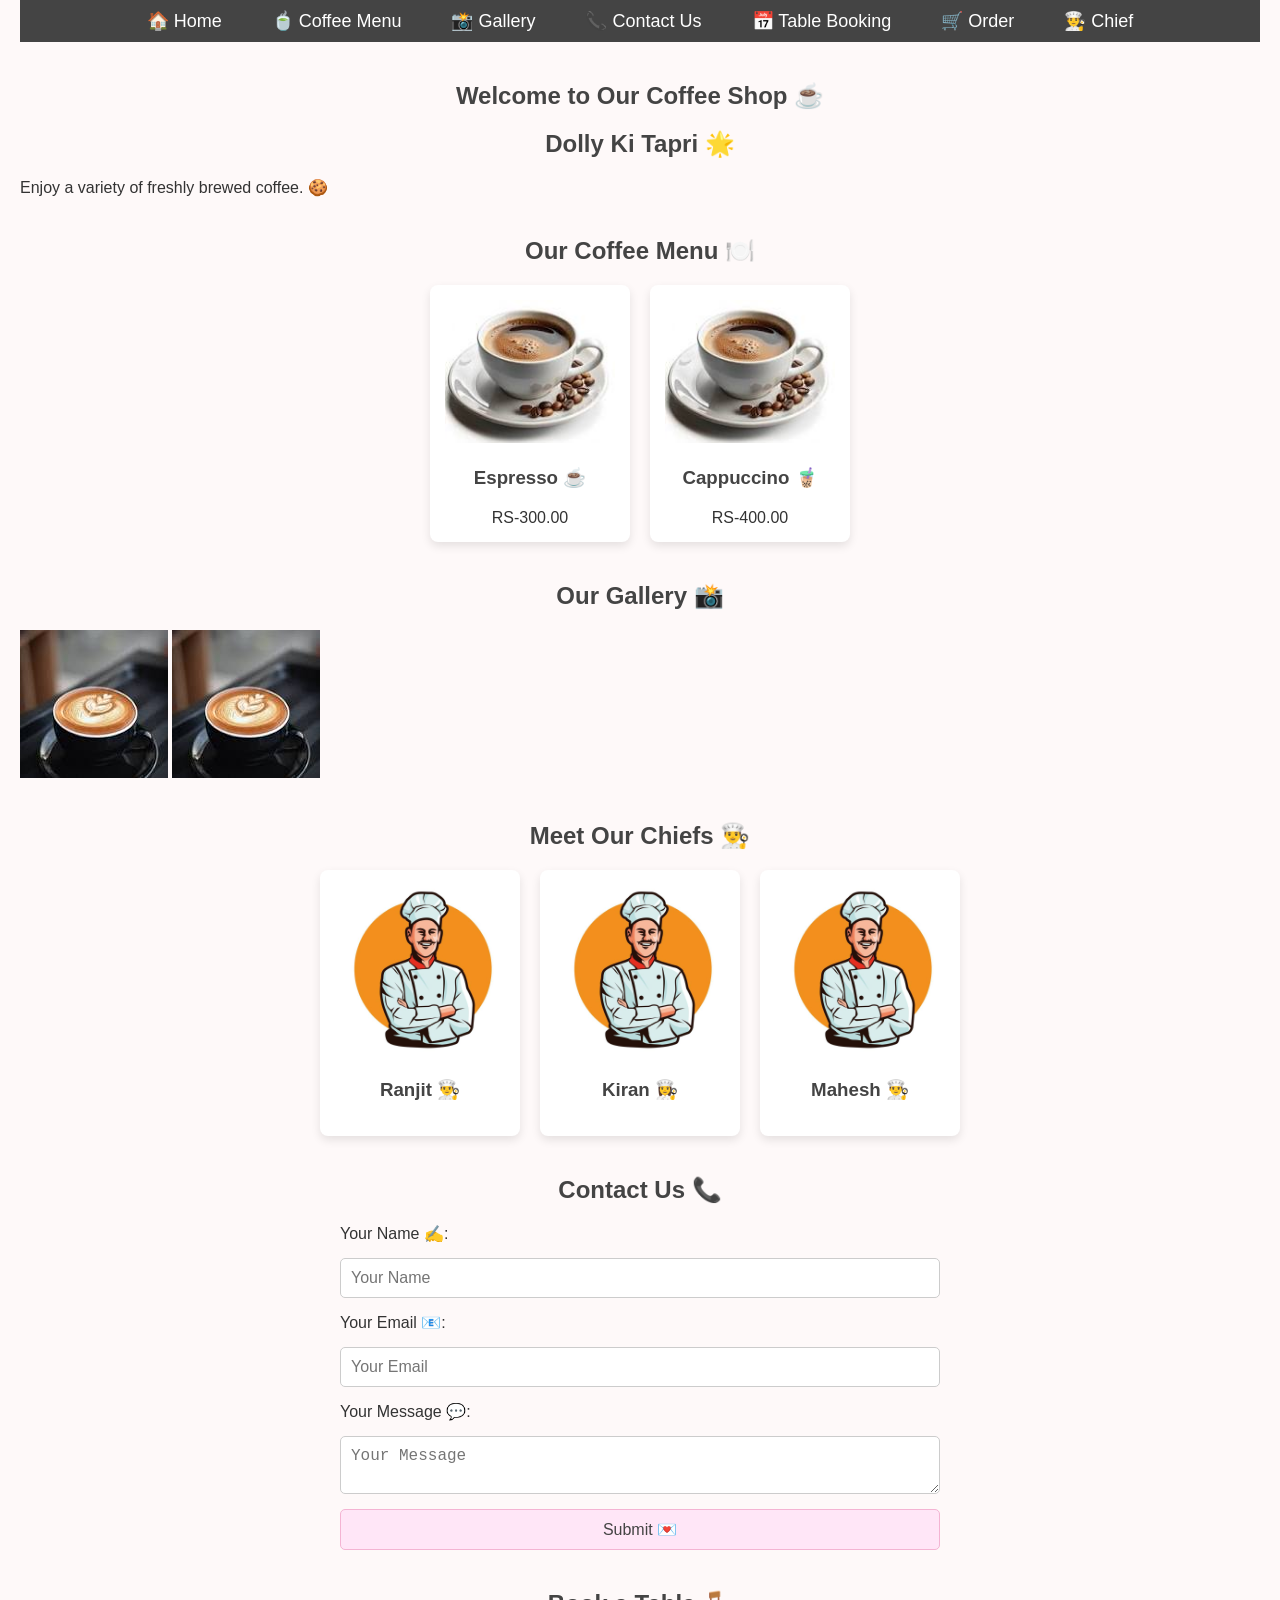
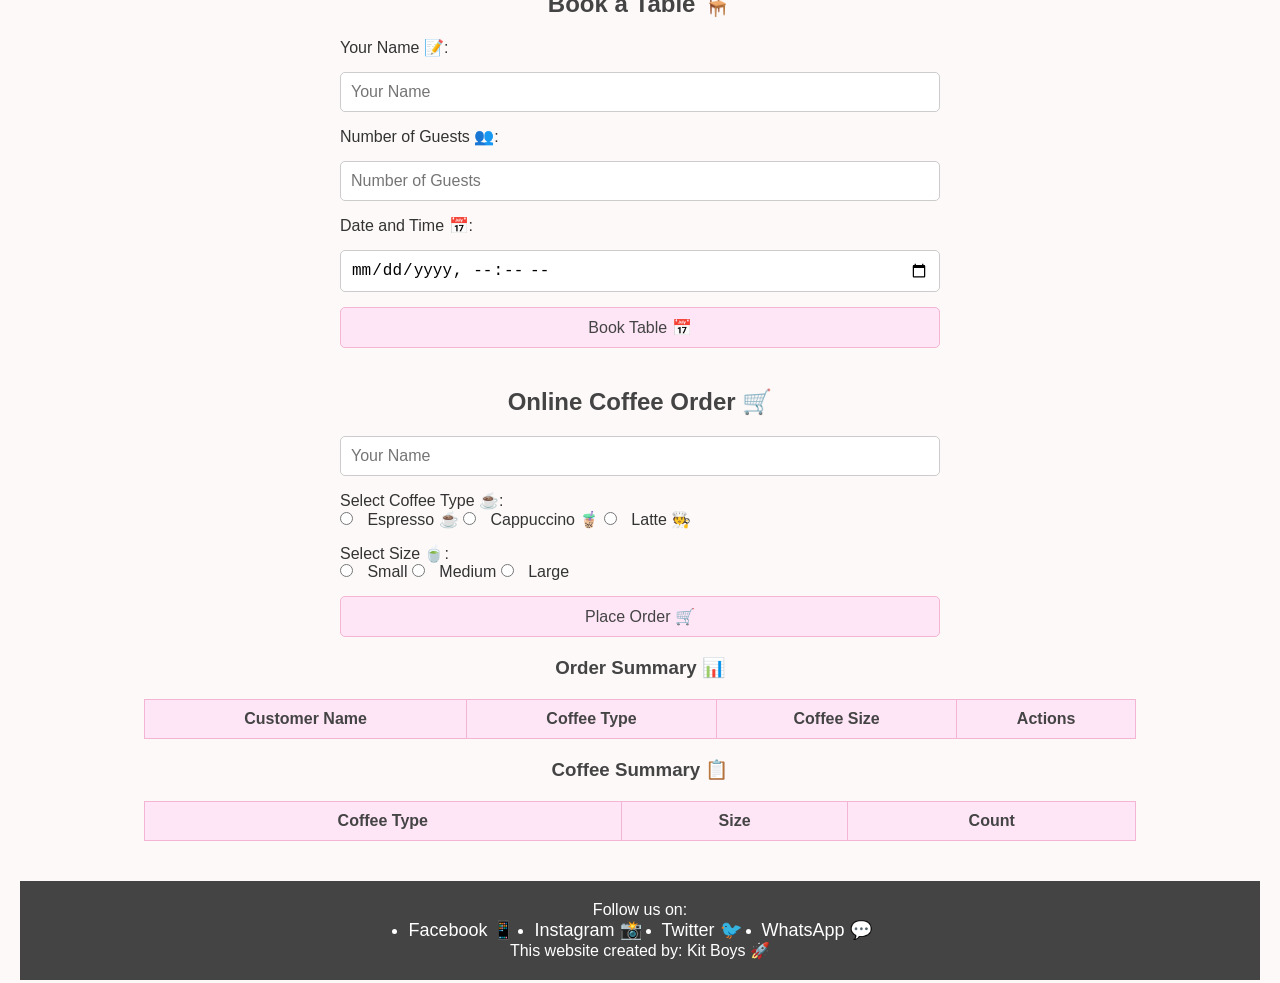
<file: index.html>
<!DOCTYPE html>
<html lang="en">
<head>
  <meta charset="UTF-8">
  <meta name="viewport" content="width=device-width, initial-scale=1.0">
  <title>Coffee Management System ☕</title>
  <link rel="stylesheet" href="cstyle.css">
</head>
<body>
  <!-- Navigation Section -->
  <header>
    <nav>
      <ul>
        <li><a href="#home">🏠 Home</a></li>
        <li><a href="#coffee">🍵 Coffee Menu</a></li>
        <li><a href="#gallery">📸 Gallery</a></li>
        <li><a href="#contact">📞 Contact Us</a></li>
        <li><a href="#booking">📅 Table Booking</a></li>
        <li><a href="#order-section">🛒 Order</a></li> 
        <li><a href="#chief">👨‍🍳 Chief</a></li>
      </ul>
    </nav>
  </header>

  <!-- Home Section -->
  <section id="home">
    <h1>Welcome to Our Coffee Shop ☕</h1>
    <h2>Dolly Ki Tapri 🌟</h2>
    <p>Enjoy a variety of freshly brewed coffee. 🍪</p>
  </section>

  <!-- Coffee Menu Section -->
  <section id="coffee">
    <h2>Our Coffee Menu 🍽️</h2>
    <div class="menu-card">
      <div class="item">
        <img src="coffee2.jfif" alt="Espresso">
        <h3>Espresso ☕</h3>
        <p>RS-300.00</p>
      </div>
      <div class="item">
        <img src="coffee2.jfif" alt="Cappuccino">
        <h3>Cappuccino 🧋</h3>
        <p>RS-400.00</p>
      </div>
    </div>
  </section>

  <!-- Gallery Section -->
  <section id="gallery">
    <h2>Our Gallery 📸</h2>
    <div class="gallery">
      <img src="coffee1.jfif" alt="Coffee Image 1">
      <img src="coffee1.jfif" alt="Coffee Image 2">
    </div>
  </section>

  <!-- Chief Section -->
  <section id="chief">
    <h2>Meet Our Chiefs 👨‍🍳</h2>
    <div class="menu-card">
      <div class="item">
        <img src="chief.jpg" alt="Chief Ranjit">
        <h3>Ranjit 👨‍🍳</h3>
      </div>
      <div class="item">
        <img src="chief.jpg" alt="Chief Kiran">
        <h3>Kiran 👩‍🍳</h3>
      </div>
      <div class="item">
        <img src="chief.jpg" alt="Chief Mahesh">
        <h3>Mahesh 👨‍🍳</h3>
      </div>
    </div>
  </section>

  <!-- Contact Us Section -->
  <section id="contact">
    <h2>Contact Us 📞</h2>
    <form id="contact-form">
      <label for="name">Your Name ✍️:</label>
      <input type="text" id="name" name="name" placeholder="Your Name" required>

      <label for="email">Your Email 📧:</label>
      <input type="email" id="email" name="email" placeholder="Your Email" required>

      <label for="message">Your Message 💬:</label>
      <textarea id="message" name="message" placeholder="Your Message" required></textarea>

      <button type="submit">Submit 💌</button>
    </form>
  </section>

  <!-- Table Booking Section -->
  <section id="booking">
    <h2>Book a Table 🪑</h2>
    <form id="booking-form" action="result.html">
      <label for="booking-name">Your Name 📝:</label>
      <input type="text" id="booking-name" name="name" placeholder="Your Name" required>

      <label for="guests">Number of Guests 👥:</label>
      <input type="number" id="guests" name="guests" placeholder="Number of Guests" required>

      <label for="datetime">Date and Time 📅:</label>
      <input type="datetime-local" id="datetime" name="datetime" required>

      <button type="submit">Book Table 📅</button>
    </form>
  </section>

  <!-- Order Section -->
  <section id="order-section">
    <h2>Online Coffee Order 🛒</h2>
    <form id="order-form">
      <input type="text" id="customer-name" placeholder="Your Name" required>

      <div class="coffee-selection">
        <p>Select Coffee Type ☕:</p>
        <label><input type="radio" name="coffee-type" value="Espresso" required> Espresso ☕</label>
        <label><input type="radio" name="coffee-type" value="Cappuccino" required> Cappuccino 🧋</label>
        <label><input type="radio" name="coffee-type" value="Latte" required> Latte 🧑‍🍳</label>
      </div>

      <div class="size-selection">
        <p>Select Size 🍵:</p>
        <label><input type="radio" name="coffee-size" value="Small" required> Small</label>
        <label><input type="radio" name="coffee-size" value="Medium" required> Medium</label>
        <label><input type="radio" name="coffee-size" value="Large" required> Large</label>
      </div>

      <button type="submit">Place Order 🛒</button>
    </form>

    <h3>Order Summary 📊</h3>
    <div class="order">
    <table id="order-table">
      <thead>
        <tr>
          <th>Customer Name</th>
          <th>Coffee Type</th>
          <th>Coffee Size</th>
          <th>Actions</th>
        </tr>
      </thead>
      <tbody></tbody>
    </table>
  </div>
  
    <h3>Coffee Summary 📋</h3>
    <div class="summary">
          <table id="orderSummary">
      <thead>
        <tr>
          <th>Coffee Type</th>
          <th>Size</th>
          <th>Count</th>
        </tr>
      </thead>
      <tbody></tbody>
    </table>
  </div>
  </section>

  <!-- Footer Section -->
  <footer>
    <p>Follow us on:</p>
    <ul>
      <li><a href="#">Facebook 📱</a></li>
      <li><a href="#">Instagram 📸</a></li>
      <li><a href="#">Twitter 🐦</a></li>
      <li><a href="#">WhatsApp 💬</a></li>
    </ul>
    <p>This website created by: Kit Boys 🚀</p>
  </footer>

  <script src="cjavascript.js"></script>
</body>
</html>
</file>
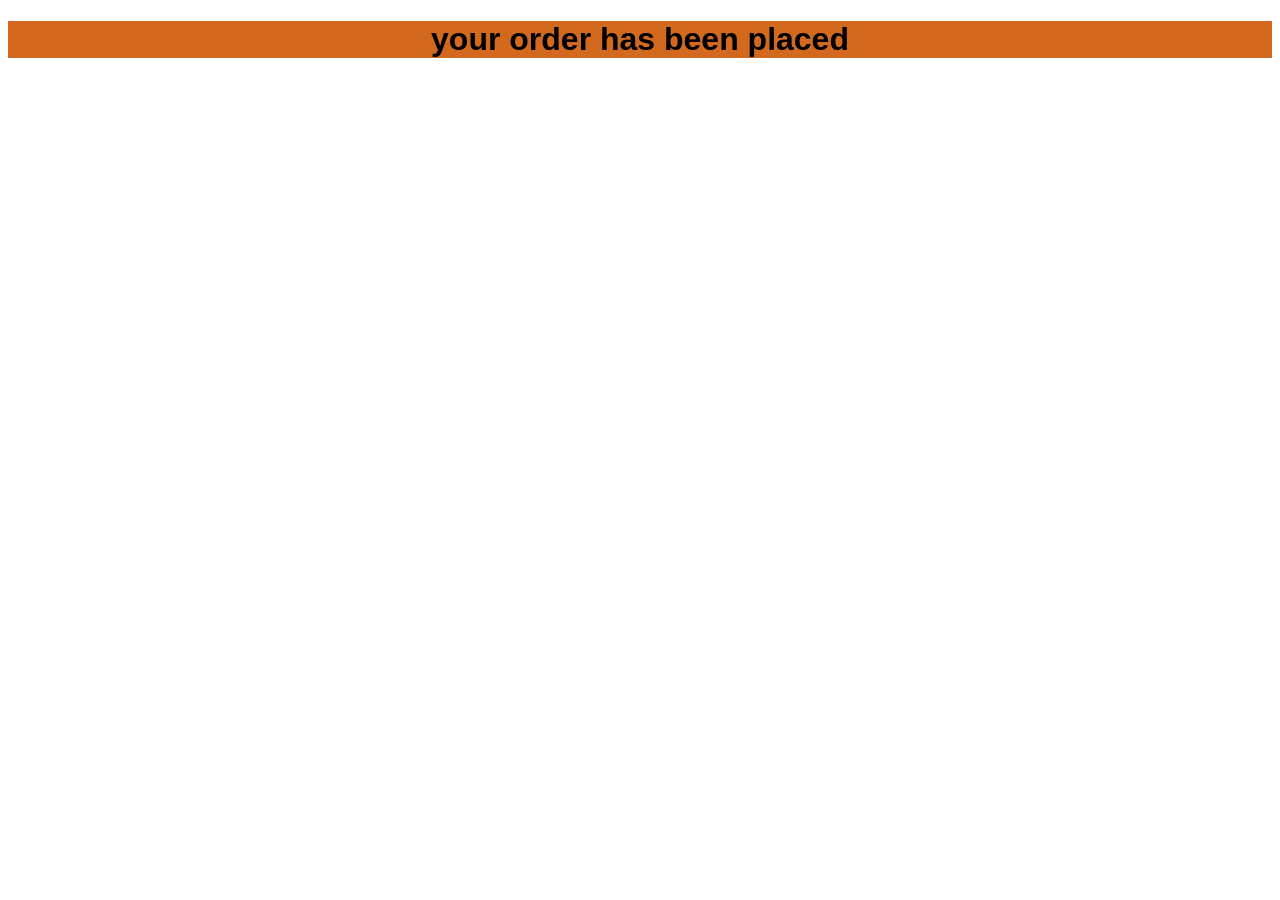
<file: result.html>
<!DOCTYPE html>
<html lang="en">
<head>
    <meta charset="UTF-8">
    <meta name="viewport" content="width=device-width, initial-scale=1.0">
    <title>Document</title>
</head>
<style>
    h1{
        text-align: center;
        background-color: chocolate;
        font-family: Arial, Helvetica, sans-serif;
        
    }

</style>
<body>
 <h1>your order has been placed</h1>
</body>
</html>
</file>
<file: cstyle.css>
* {
  margin: 0;
  padding: 0;
  box-sizing: border-box;
}

body {
  font-family: Arial, sans-serif;
  background-color: #fef9f9; /* Light pink background for the page */
  color: #333;
  padding: 0 20px;
}

header {
  background-color: #444;
  color: white;
  padding: 10px 0;
}

header nav ul {
  display: flex;
  justify-content: center;
  list-style-type: none;
}

header nav ul li {
  margin: 0 15px;
}

header nav ul li a {
  text-decoration: none;
  color: white;
  font-size: 18px;
  padding: 10px;
}

header nav ul li a:hover {
  background-color: #f7d6e0; /* Light pink hover effect */
  border-radius: 5px;
}

h1, h2, h3 {
  text-align: center;
  color: #444;
  margin: 20px 0;
}

section {
  margin: 40px 0;
}

.menu-card {
  display: flex;
  justify-content: center;
  gap: 20px;
}

.item {
  background-color: #fff;
  padding: 15px;
  border-radius: 8px;
  box-shadow: 0 4px 10px rgba(0, 0, 0, 0.1);
  text-align: center;
  width: 200px;
}

.item img {
  width: 100%;
  height: auto;
  border-radius: 8px;
}

.item h3 {
  color: #444;
}

button {
  background-color: #ffe6f7; /* Faint pink background for buttons */
  color: #444; /* Dark text for contrast */
  border: 1px solid #f4b4d3; /* Border to match pink theme */
  padding: 10px 20px;
  cursor: pointer;
  border-radius: 5px;
  font-size: 16px;
  transition: background-color 0.3s, transform 0.2s;
}

button:hover {
  background-color: #fcd4e8; /* Slightly darker pink on hover */
  transform: scale(1.05); /* Slightly enlarge on hover */
}

button:active {
  background-color: #f7b8d6; /* Darker pink when active */
}

form {
  display: grid;
  gap: 15px;
  max-width: 600px;
  margin: 0 auto;
}

input, select, textarea {
  padding: 10px;
  font-size: 16px;
  border: 1px solid #ccc;
  border-radius: 5px;
}

input[type="radio"] {
  margin-right: 10px;
}

table {
  width: 80%;
  margin: 20px auto;
  border-collapse: collapse;
  text-align: center;
}

table, th, td {
  border: 1px solid #f4b4d3; /* Pink border */
}

th, td {
  padding: 10px;
}

th {
  background-color: #ffe6f7; /* Faint pink header background */
  color: #444; /* Dark text for contrast */
}

#orderSummary, #order-table {
  background-color: #ffe6f7; /* Faint pink table background */
}

footer {
  background-color: #444;
  color: white;
  padding: 20px 0;
  text-align: center;
}

footer ul {
  display: flex;
  justify-content: center;
  gap: 20px;
}

footer ul li a {
  color: white;
  font-size: 18px;
  text-decoration: none;
}

footer ul li a:hover {
  color: #f4b400;
}
</file>
